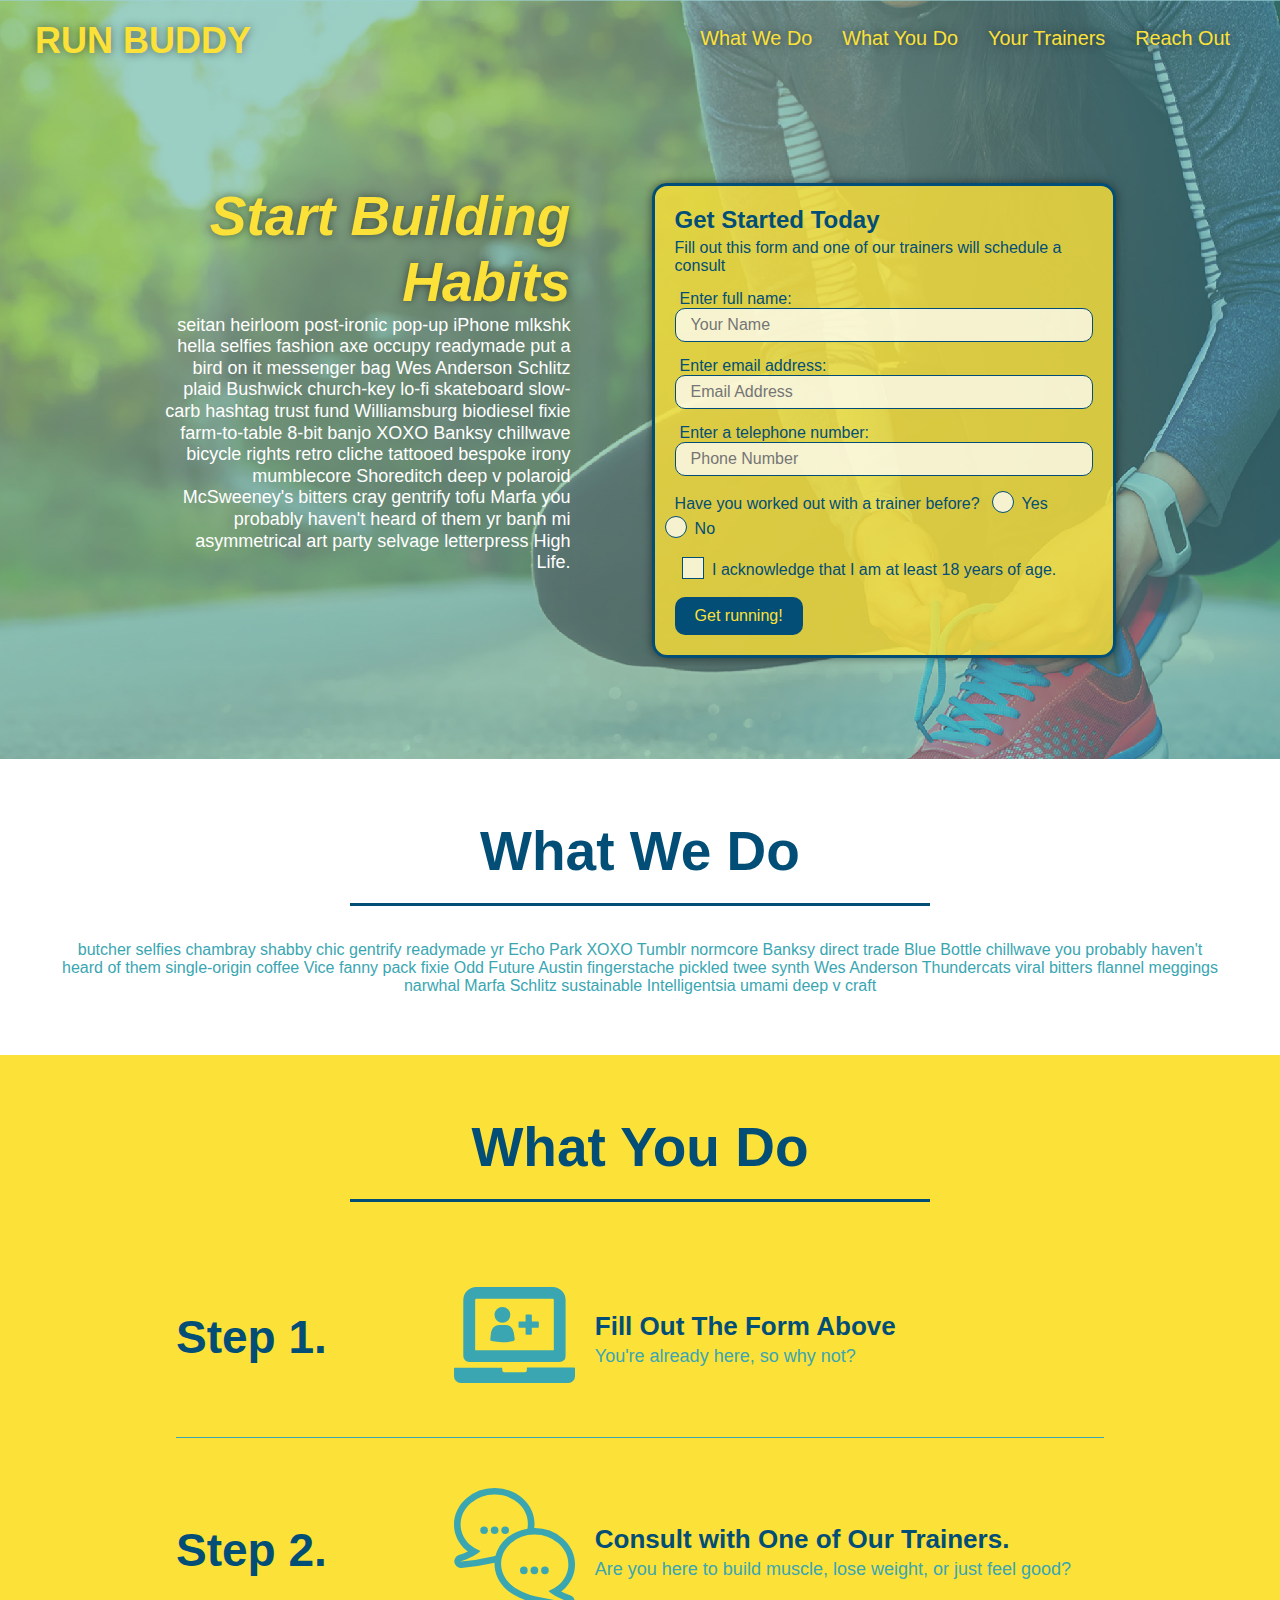
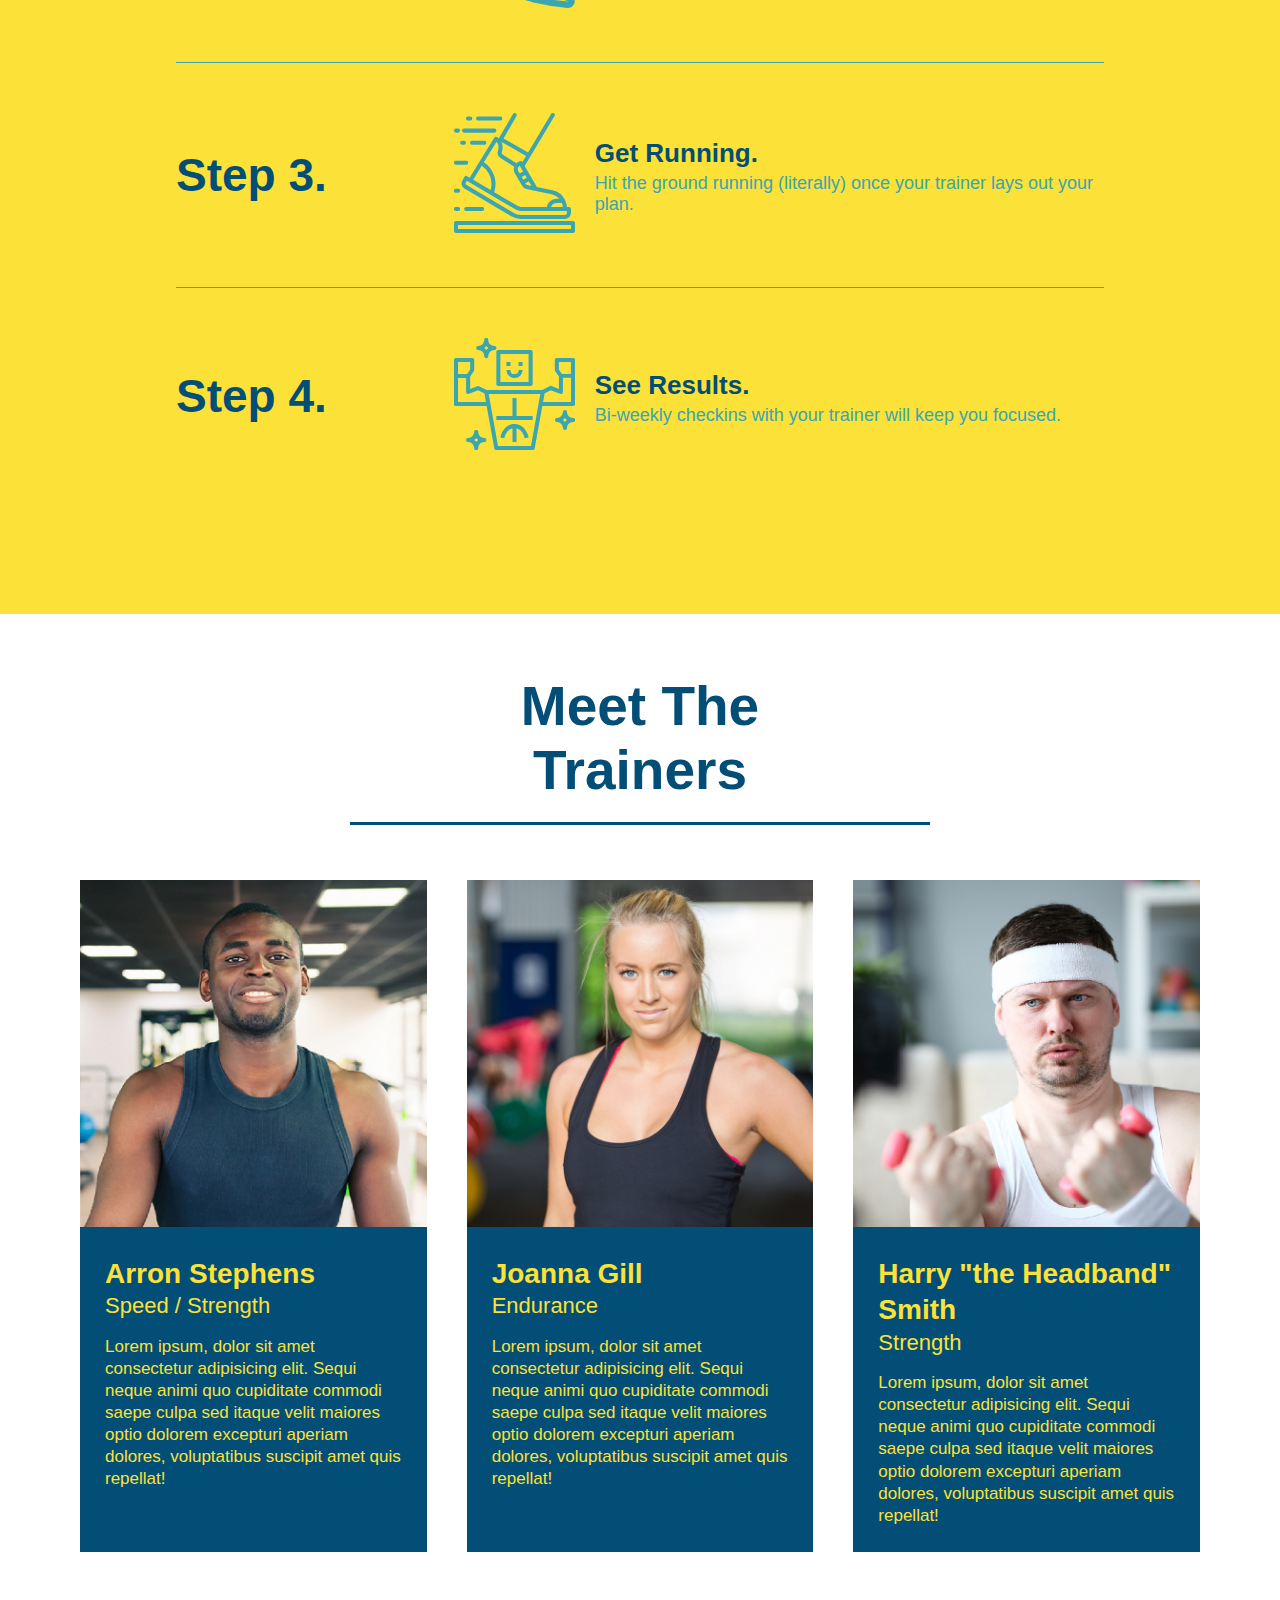
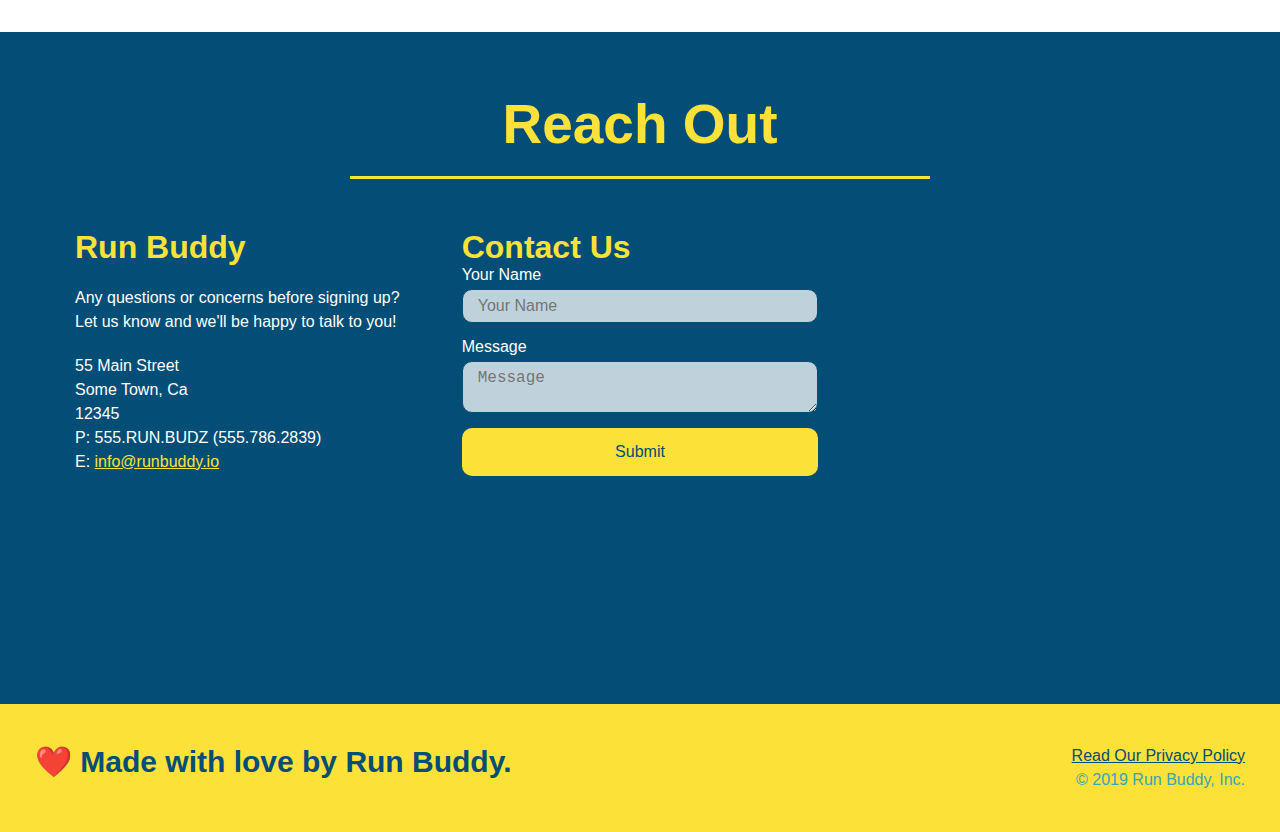
<file: index.html>
<!DOCTYPE html>
<html lang="en">

	<head>
	  <meta charset="UTF-8" />
	  <meta name="viewport" content="width=device-width, initial-scale=1.0" />
	  <link rel="stylesheet" href="./assets/css/style.css" />
	  <title>Run Buddy</title>
	</head>

	<body>
	  <!-- navigation -->
	  <header>
		<h1>
			<a href="/">RUN BUDDY</a>
		</h1>
		<nav>
			<ul>
			  <li>
				<a href="#what-we-do">What We Do</a>
			  </li>
			  <li>
				<a href="#what-you-do">What You Do</a>
			  </li>
			  <li>
				<a href="#your-trainers">Your Trainers</a>
			  </li>
			  <li>
				<a href="#reach-out">Reach Out</a>
			  </li>
			</ul>
		</nav>
	  </header>

	  <!-- hero/jumbotron -->
		<section class="hero">
			<div class="hero-cta">
				<h2>Start Building Habits</h2>
				<p>
					seitan heirloom post-ironic pop-up iPhone mlkshk hella selfies fashion axe occupy readymade put a bird on it messenger bag Wes Anderson Schlitz plaid Bushwick church-key lo-fi skateboard slow-carb hashtag trust fund Williamsburg biodiesel fixie farm-to-table 8-bit banjo XOXO Banksy chillwave bicycle rights retro cliche tattooed bespoke irony mumblecore Shoreditch deep v polaroid McSweeney's bitters cray gentrify tofu Marfa you probably haven't heard of them yr banh mi asymmetrical art party selvage letterpress High Life.
				</p>
			</div>
			<div class="hero-form">
				<h3>Get Started Today</h3>
				<p>Fill out this form and one of our trainers will schedule a consult</p>
				<form>
					<label for="name">Enter full name:</label>
					<input type="text" placeholder="Your Name" name="name" id="name" class="form-input"/>
					<label for="email">Enter email address:</label>
					<input type="email" placeholder="Email Address" name="email" id="email" class="form-input"/>
					<label for="phone">Enter a telephone number:</label>
					<input type="tel" placeholder="Phone Number" name="phone" id="phone" class="form-input"/>
					<p>
						Have you worked out with a trainer before?
						<span class="radio-wrapper">
							<input type="radio" name="trainer-confirm" id="trainer-yes" />
							<label for="trainer-yes">Yes</label>
						</span>
						<span class="radio-wrapper">
							<input type="radio" name="trainer-confirm" id="trainer-no" />
							<label for="trainer-no">No</label>
						</span>
						</p>
					<p>
						<span class="checkbox-wrapper">
							<input type="checkbox" name="age-confirm" id="checkbox" />
							<label for="checkbox">I acknowledge that I am at least 18 years of age.</label>
						</span>
					</p>
					<button type="submit">
						Get running!
					</button>
				</form>		
			</div>
		</section>
		
	<!-- "what we do" section -->
	<section id="what-we-do" class="intro">
	  <div class="flex-row">
		<h2 class="section-title primary-border">What We Do</h2>
	  </div>
	  <div class="flex-row">
		<p>
			butcher selfies chambray shabby chic gentrify readymade yr Echo Park XOXO Tumblr normcore Banksy direct trade Blue Bottle chillwave you probably haven't heard of them single-origin coffee Vice fanny pack fixie Odd Future Austin fingerstache pickled twee synth Wes Anderson Thundercats viral bitters flannel meggings narwhal Marfa Schlitz sustainable Intelligentsia umami deep v craft
		</p>
	  </div>
	</section>

	<!-- "what you do" section -->
	<section id="what-you-do" class="steps">
	  <div class="flex-row">
		<h2 class="section-title secondary-border">What You Do</h2>
	  </div>

	<div class="step">
	  <h3>Step 1.</h3>
	  <div class="step-info">
		<div class="step-img">
		  <img src="./assets/images/step-1.svg" alt="" />
		</div>
		<div class="step-text">
		  <h4>Fill Out The Form Above</h4>
		  <p>You're already here, so why not?</p>
		</div>
	  </div>
	</div>

	<div class="step">
	  <h3>Step 2.</h3>
	  <div class="step-info">
		<div class="step-img">
		  <img src="./assets/images/step-2.svg" alt="" />
		</div>
		<div class="step-text">
		  <h4>Consult with One of Our Trainers.</h4>
		  <p>Are you here to build muscle, lose weight, or just feel good?</p>
		</div>
	  </div>
	</div>

	<div class="step">
	  <h3>Step 3.</h3>
	  <div class="step-info">
		<div class="step-img">
		  <img src="./assets/images/step-3.svg" alt="" />
		</div>
		<div class="step-text">
		  <h4>Get Running.</h4>
		  <p>Hit the ground running (literally) once your trainer lays out your plan.</p>
		</div>
	  </div>
	</div>

	<div class="step">
	  <h3>Step 4.</h3>
	  <div class="step-info">
		<div class="step-img">
		  <img src="./assets/images/step-4.svg" alt="" />
		</div>
		<div class="step-text">
		  <h4>See Results.</h4>
		  <p>Bi-weekly checkins with your trainer will keep you focused.</p>
		</div>
	  </div>
	</div>
	</section>

	  <!-- "meet the trainers" section -->
	  <section id="your-trainers">
		<div class="flex-row">
			<h2 class="section-title primary-border">Meet The Trainers</h2>
		</div>
		<div class="trainers">
			<article class="trainer">
			  <img src="./assets/images/trainer-1.jpg" alt="Arron Stephens in his workout clothes, ready to pump iron" />
			  <div class="trainer-bio">
				<h3 class="trainer-name">Arron Stephens</h3>
				<h4 class="trainer-role">Speed / Strength</h4>
				<p>
				  Lorem ipsum, dolor sit amet consectetur adipisicing elit. Sequi neque animi quo cupiditate commodi saepe culpa sed
				  itaque velit maiores optio dolorem excepturi aperiam dolores, voluptatibus suscipit amet quis repellat!
				</p>
			  </div>
			</article>
			
			<!-- second trainer bio -->
			<article class="trainer">
			  <img src="./assets/images/trainer-2.jpg" alt="Joanna Gill cooling off after a workout" />
			  <div class="trainer-bio">
				<h3 class="trainer-name">Joanna Gill</h3>
				<h4 class="trainer-role">Endurance</h4>
				<p>
				  Lorem ipsum, dolor sit amet consectetur adipisicing elit. Sequi neque animi quo cupiditate commodi saepe culpa sed
				  itaque velit maiores optio dolorem excepturi aperiam dolores, voluptatibus suscipit amet quis repellat!
				</p>
			  </div>
			</article>

			<!-- third trainer bio -->
			<article class="trainer">
			  <img src="./assets/images/trainer-3.jpg" alt="Harry Smith wearing a headband and lifting comically small pink weights" />
			  <div class="trainer-bio">
				<h3 class="trainer-name">Harry "the Headband" Smith</h3>
				<h4 class="trainer-role">Strength</h4>
				<p>
				  Lorem ipsum, dolor sit amet consectetur adipisicing elit. Sequi neque animi quo cupiditate commodi saepe culpa sed
				  itaque velit maiores optio dolorem excepturi aperiam dolores, voluptatibus suscipit amet quis repellat!
				</p>
			  </div>
			</article>
		</div>
	  </section>

	  <!-- "reach out" section -->
	  <section id="reach-out" class="contact">
		<div class="flex-row">
			<h2 class="section-title secondary-border">Reach Out</h2>
		</div>
		<div class="contact-info">
			<div>
			  <h3>Run Buddy</h3>
			  <p>
				Any questions or concerns before signing up?
				<br />
				Let us know and we'll be happy to talk to you!
			  </p>
			  <address>
				55 Main Street <br/>
				Some Town, Ca <br/>
				12345<br />
				P: 555.RUN.BUDZ (555.786.2839)<br/>
				E: <a href="mailto:info@runbuddy.io">info@runbuddy.io</a>
			  </address>
			</div>
			<div class="contact-form">
			  <h3>Contact Us</h3>
			  <form>
				 <label for="contact-name">Your Name</label>
				 <input type="text" id="contact-name" placeholder="Your Name" />

				 <label for="contact-message">Message</label>
				 <textarea id="contact-message" placeholder="Message"></textarea>

				 <button type="submit">Submit</button>
				</form>
			</div>
			<iframe 
				src="https://www.google.com/maps/embed?pb=!1m18!1m12!1m3!1d100702.96126481685!2d-120.50267833972578!3d37.931188772449!2m3!1f0!2f0!3f0!3m2!1i1024!2i768!4f13.1!3m3!1m2!1s0x8090c46e315aaf1b%3A0xb32d2fcd2023b726!2sMain%20St%2C%20Jamestown%2C%20CA%2095327!5e0!3m2!1sen!2sus!4v1639359069785!5m2!1sen!2sus" 
				width="400" 
				height="400" 
				style="border:0;" 
				allowfullscreen="" 
				loading="lazy">
			</iframe>
		</div>
	  </section>

	  <!-- footer -->
	  <footer>
		<h2>❤️ Made with love by Run Buddy.</h2>
		<div>
			<a href="./privacy-policy.html">Read Our Privacy Policy</a><br />
			&copy; 2019 Run Buddy, Inc.
		</div>
	  </footer>
	</body>

</html>
</file>
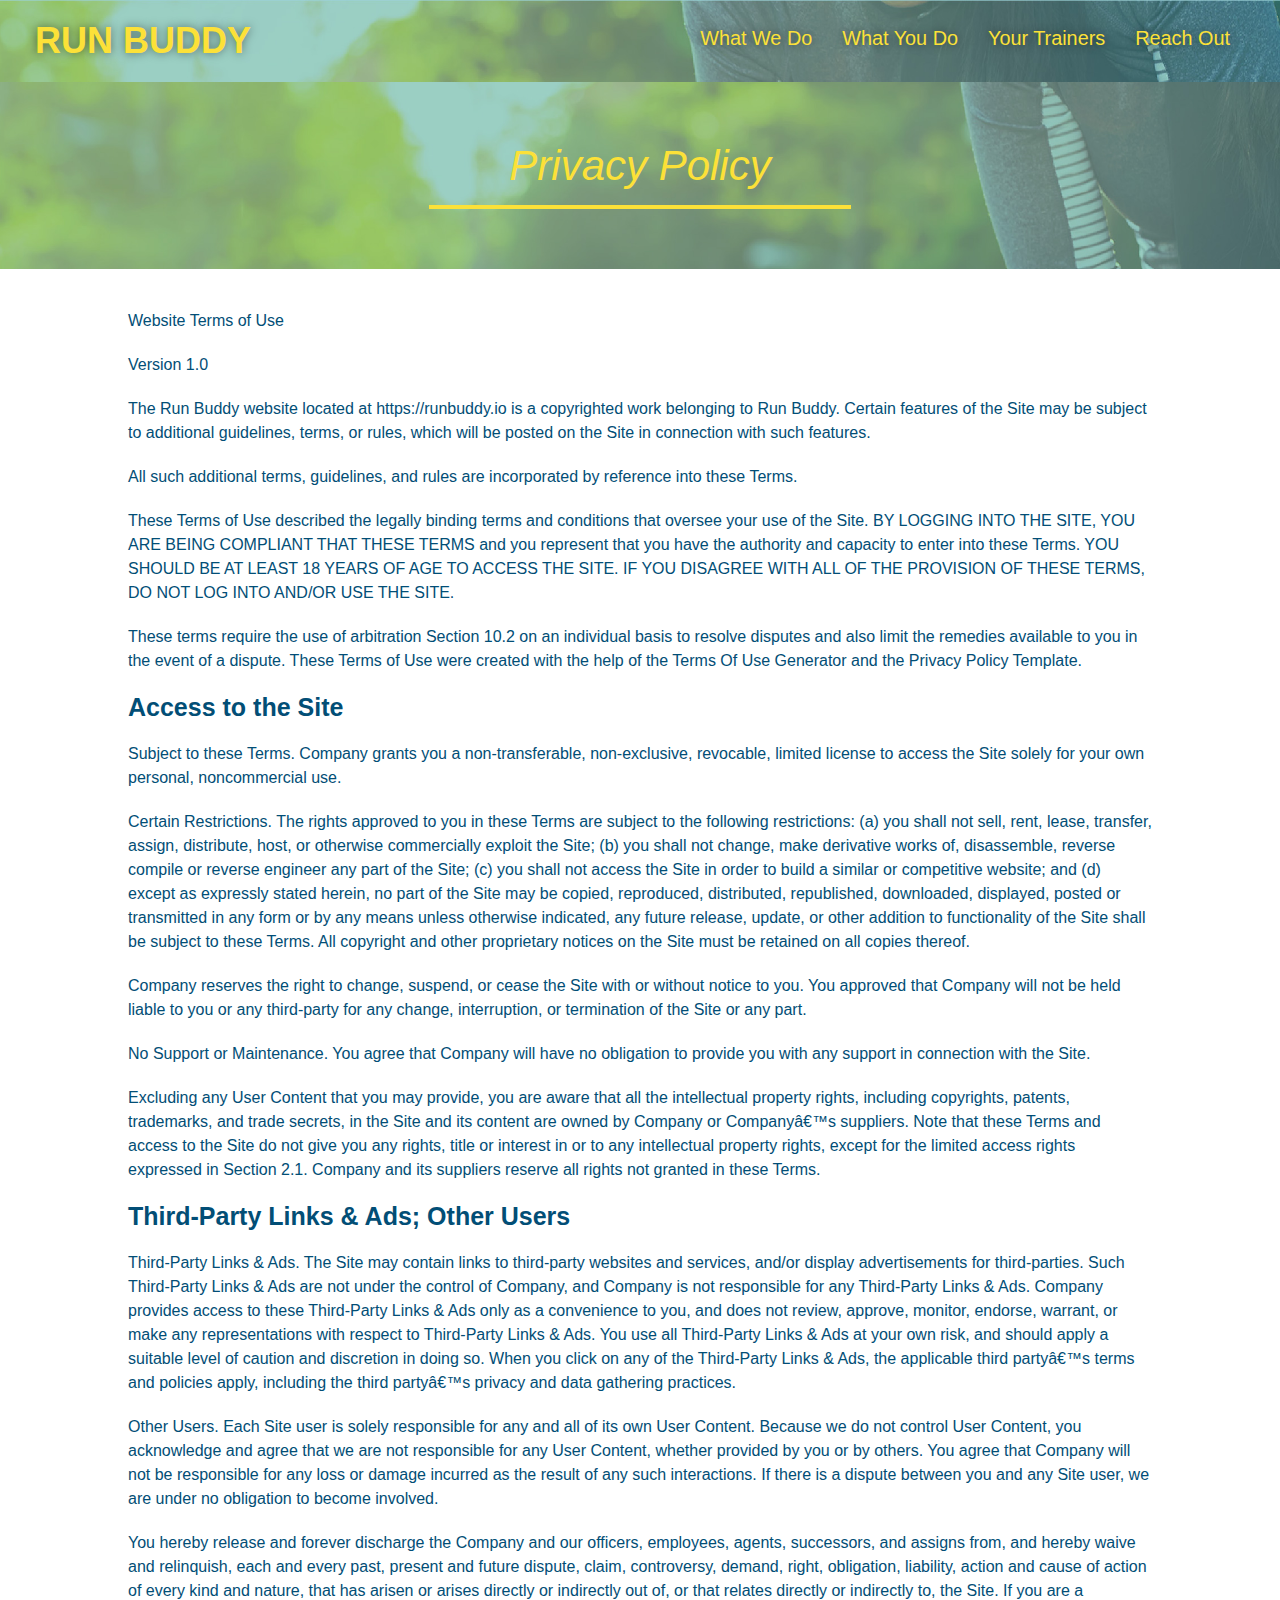
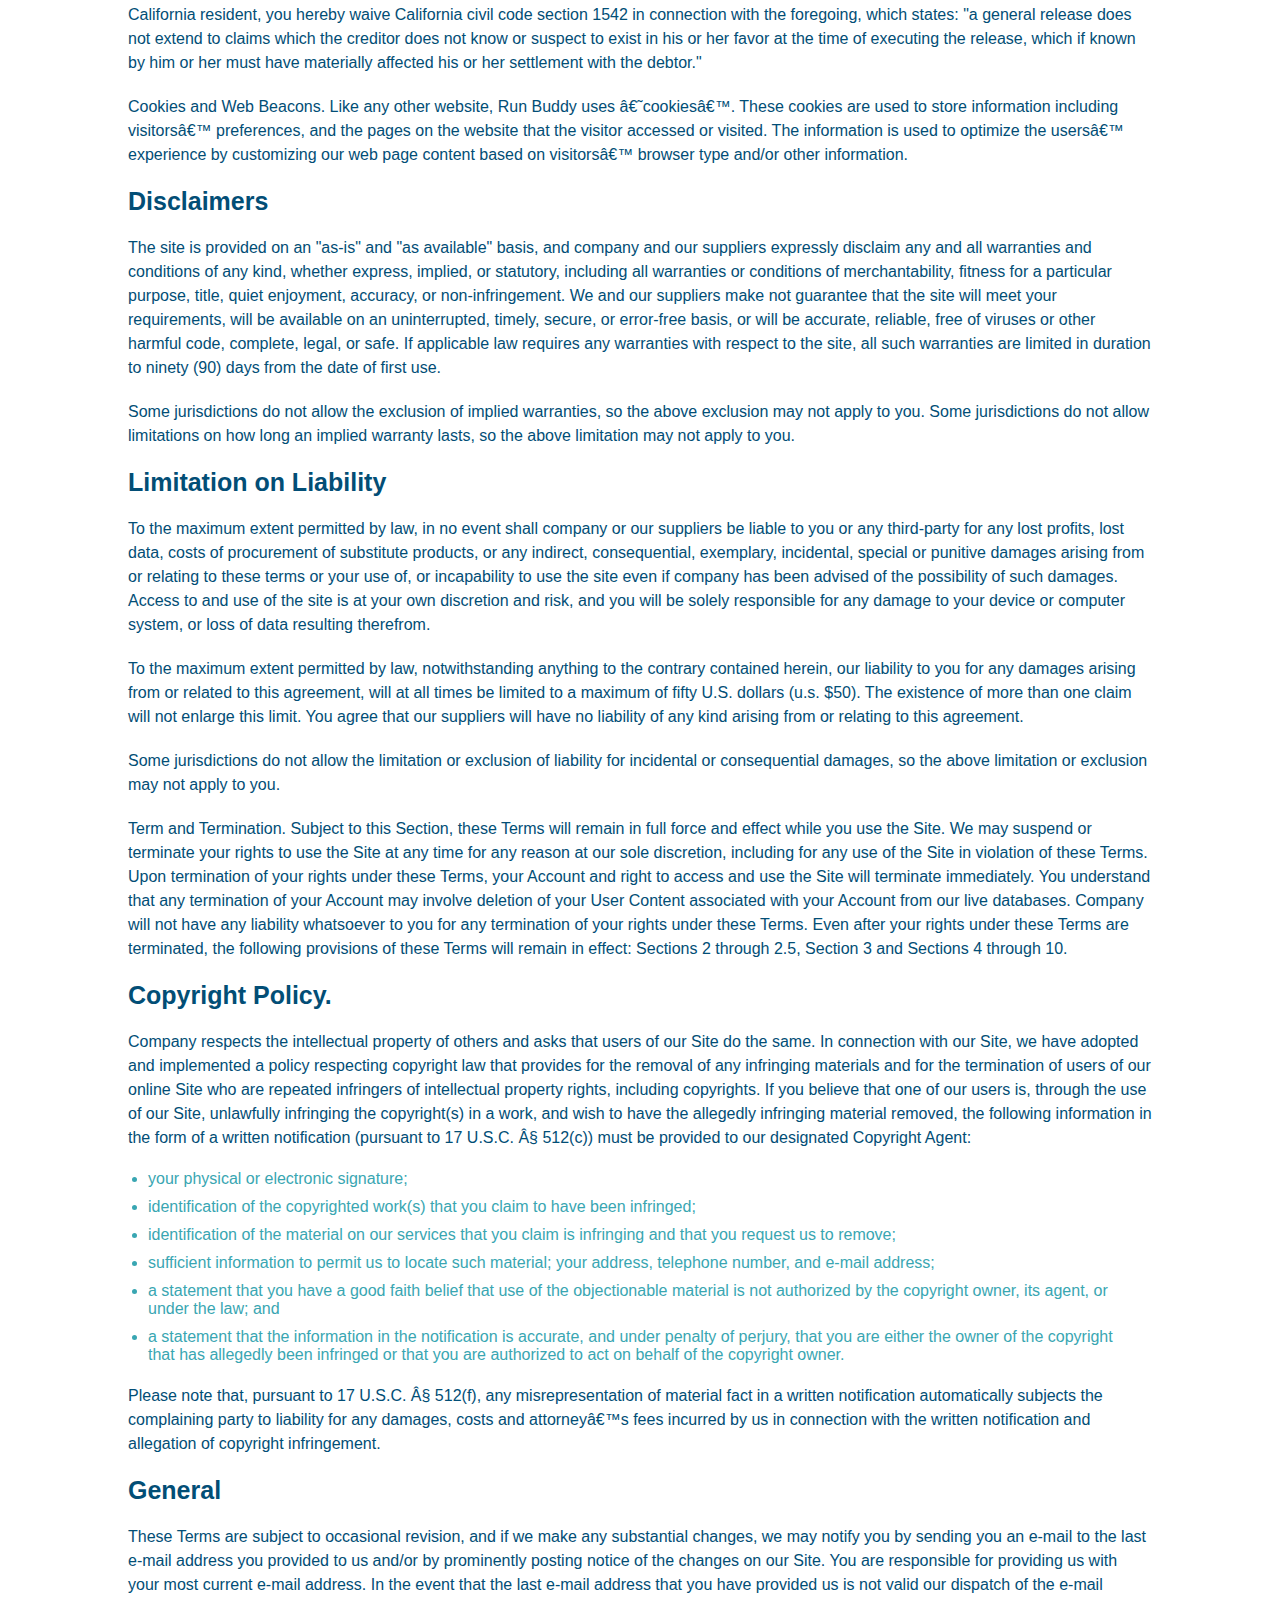
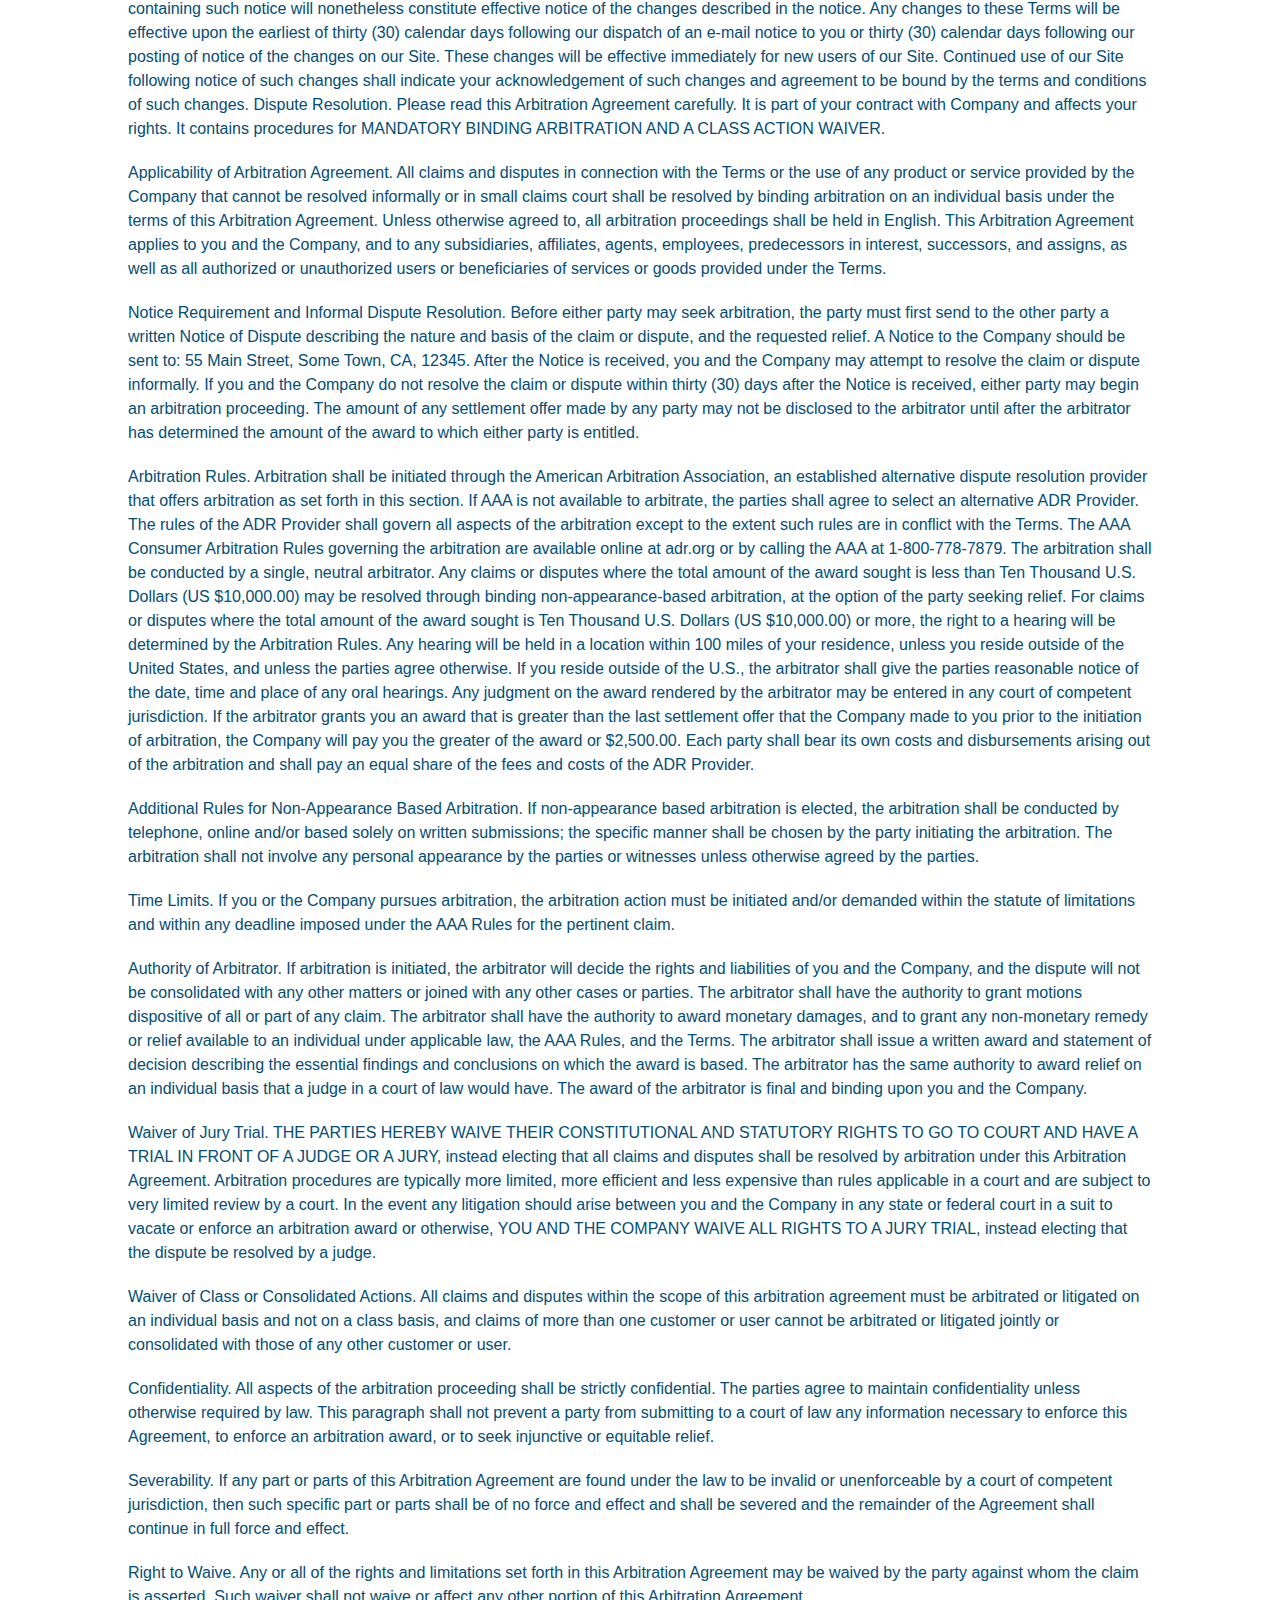
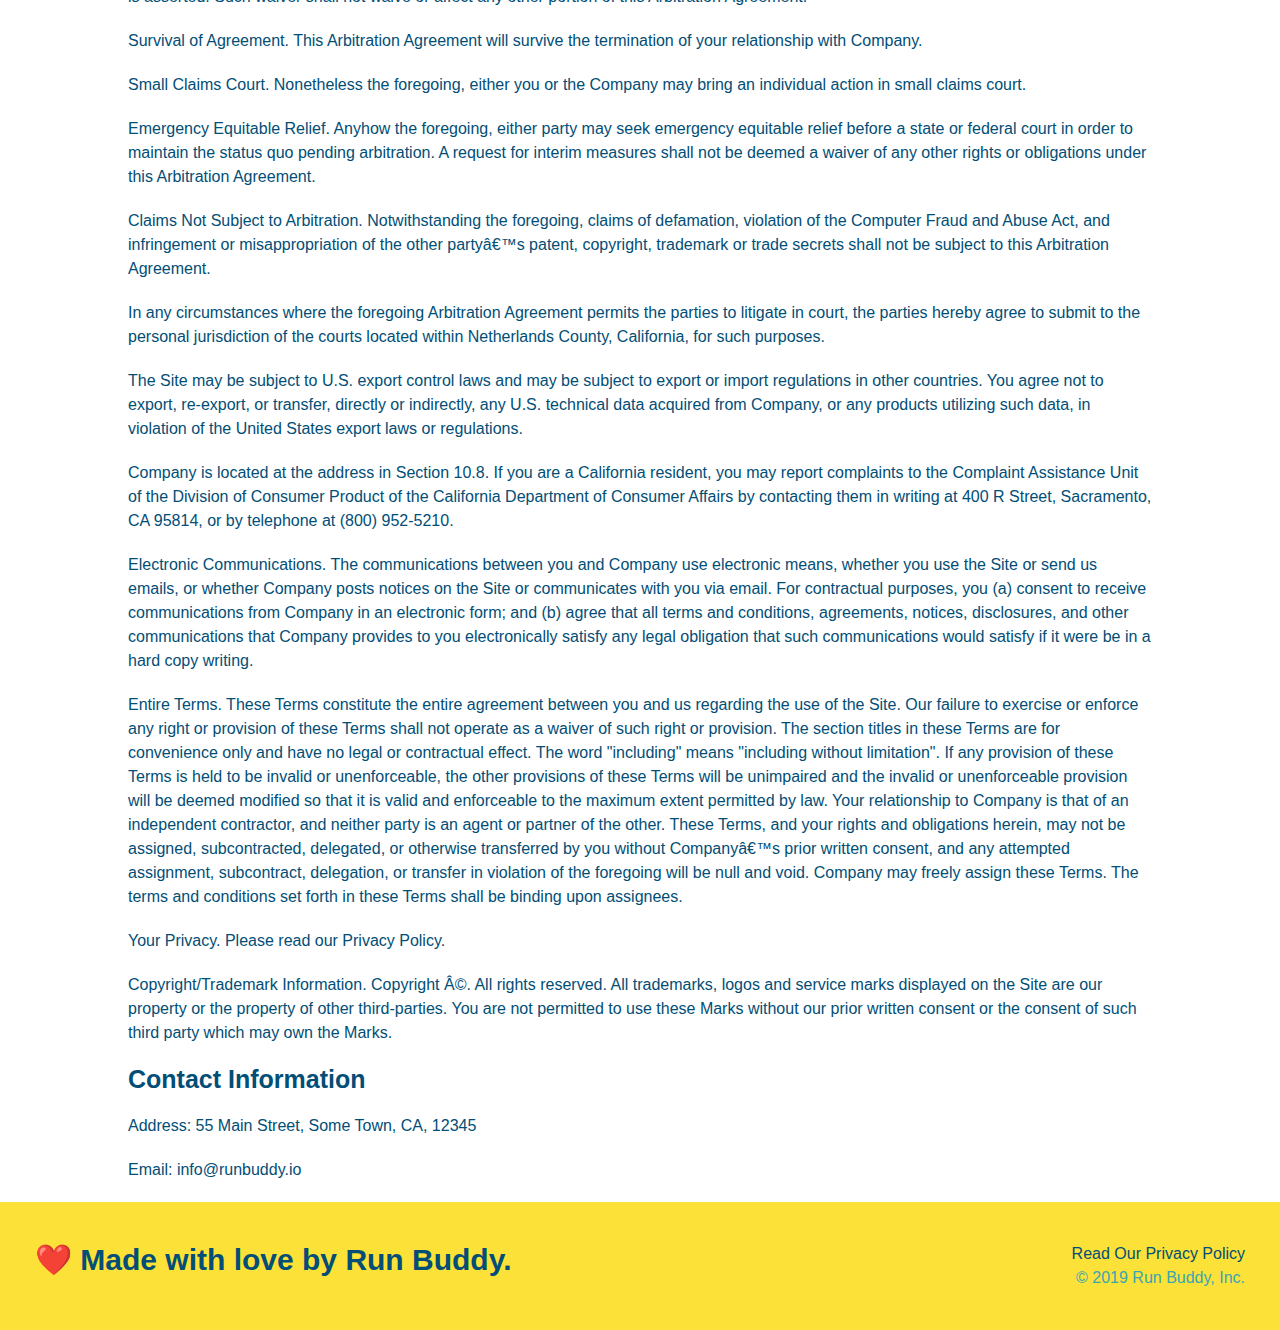
<file: privacy-policy.html>
<!DOCTYPE html>
<html lang="en">

  <head>
    <meta charset="UTF-8" />
	<meta name="viewport" content="width=device-width, initial-scale=1.0" />
	<link rel="stylesheet" href="./assets/css/style.css" />
	<link rel="stylesheet" href="./assets/css/secondary-styles.css" />
    <title>Privacy Policy - Run Buddy</title>
  </head>

  <body>
	  <!-- navigation -->
	  <header>
		<h1>
			<a href="/">RUN BUDDY</a>
		</h1>
		<nav>
			<ul>
			  <li>
				<a href="./index.html#what-we-do">What We Do</a>
			  </li>
			  <li>
				<a href="./index.html#what-you-do">What You Do</a>
			  </li>
			  <li>
				<a href="./index.html#your-trainers">Your Trainers</a>
			  </li>
			  <li>
				<a href="./index.html#reach-out">Reach Out</a>
			  </li>
			</ul>
		</nav>
	  </header>

	  <section class="hero">
		  <h2 class="page-title">
			Privacy Policy
		  </h2>
	  </section>
	  
	  <article class="secondary-content">
		  <p>
			Website Terms of Use
		  </p>

		  <p>
			Version 1.0
		  </p>

		  <p>
			The Run Buddy website located at https://runbuddy.io is a copyrighted work belonging to Run Buddy. Certain
			features of the Site may be subject to additional guidelines, terms, or rules, which will be posted on the Site
			in connection with such features.
		  </p>

		  <p>
			All such additional terms, guidelines, and rules are incorporated by reference into these Terms.
		  </p>

		  <p>
			These Terms of Use described the legally binding terms and conditions that oversee your use of the Site. BY
			LOGGING INTO THE SITE, YOU ARE BEING COMPLIANT THAT THESE TERMS and you represent that you have the authority
			and capacity to enter into these Terms. YOU SHOULD BE AT LEAST 18 YEARS OF AGE TO ACCESS THE SITE. IF YOU
			DISAGREE WITH ALL OF THE PROVISION OF THESE TERMS, DO NOT LOG INTO AND/OR USE THE SITE.
		  </p>

		  <p>
			These terms require the use of arbitration Section 10.2 on an individual basis to resolve disputes and also
			limit the remedies available to you in the event of a dispute. These Terms of Use were created with the help of
			the Terms Of Use Generator and the Privacy Policy Template.
		  </p>

		  <h3>
			Access to the Site
		  </h3>

		  <p>
			Subject to these Terms. Company grants you a non-transferable, non-exclusive, revocable, limited license to
			access the Site solely for your own personal, noncommercial use.
		  </p>

		  <p>
			Certain Restrictions. The rights approved to you in these Terms are subject to the following restrictions: (a)
			you shall not sell, rent, lease, transfer, assign, distribute, host, or otherwise commercially exploit the Site;
			(b) you shall not change, make derivative works of, disassemble, reverse compile or reverse engineer any part of
			the Site; (c) you shall not access the Site in order to build a similar or competitive website; and (d) except
			as expressly stated herein, no part of the Site may be copied, reproduced, distributed, republished, downloaded,
			displayed, posted or transmitted in any form or by any means unless otherwise indicated, any future release,
			update, or other addition to functionality of the Site shall be subject to these Terms. All copyright and other
			proprietary notices on the Site must be retained on all copies thereof.
		  </p>

		  <p>
			Company reserves the right to change, suspend, or cease the Site with or without notice to you. You approved
			that Company will not be held liable to you or any third-party for any change, interruption, or termination of
			the Site or any part.
		  </p>

		  <p>
			No Support or Maintenance. You agree that Company will have no obligation to provide you with any support in
			connection with the Site.
		  </p>

		  <p>
			Excluding any User Content that you may provide, you are aware that all the intellectual property rights,
			including copyrights, patents, trademarks, and trade secrets, in the Site and its content are owned by Company
			or Companyâ€™s suppliers. Note that these Terms and access to the Site do not give you any rights, title or
			interest in or to any intellectual property rights, except for the limited access rights expressed in Section
			2.1. Company and its suppliers reserve all rights not granted in these Terms.
		  </p>

		  <h3>
			Third-Party Links & Ads; Other Users
		  </h3>

		  <p>
			Third-Party Links & Ads. The Site may contain links to third-party websites and services, and/or display
			advertisements for third-parties. Such Third-Party Links & Ads are not under the control of Company, and Company
			is not responsible for any Third-Party Links & Ads. Company provides access to these Third-Party Links & Ads
			only as a convenience to you, and does not review, approve, monitor, endorse, warrant, or make any
			representations with respect to Third-Party Links & Ads. You use all Third-Party Links & Ads at your own risk,
			and should apply a suitable level of caution and discretion in doing so. When you click on any of the
			Third-Party Links & Ads, the applicable third partyâ€™s terms and policies apply, including the third partyâ€™s
			privacy and data gathering practices.
		  </p>

		  <p>
			Other Users. Each Site user is solely responsible for any and all of its own User Content. Because we do not
			control User Content, you acknowledge and agree that we are not responsible for any User Content, whether
			provided by you or by others. You agree that Company will not be responsible for any loss or damage incurred as
			the result of any such interactions. If there is a dispute between you and any Site user, we are under no
			obligation to become involved.
		  </p>

		  <p>
			You hereby release and forever discharge the Company and our officers, employees, agents, successors, and
			assigns from, and hereby waive and relinquish, each and every past, present and future dispute, claim,
			controversy, demand, right, obligation, liability, action and cause of action of every kind and nature, that has
			arisen or arises directly or indirectly out of, or that relates directly or indirectly to, the Site. If you are
			a California resident, you hereby waive California civil code section 1542 in connection with the foregoing,
			which states: "a general release does not extend to claims which the creditor does not know or suspect to exist
			in his or her favor at the time of executing the release, which if known by him or her must have materially
			affected his or her settlement with the debtor."
		  </p>

		  <p>
			Cookies and Web Beacons. Like any other website, Run Buddy uses â€˜cookiesâ€™. These cookies are used to store
			information including visitorsâ€™ preferences, and the pages on the website that the visitor accessed or visited.
			The information is used to optimize the usersâ€™ experience by customizing our web page content based on visitorsâ€™
			browser type and/or other information.
		  </p>

		  <h3>
			Disclaimers
		  </h3>

		  <p>
			The site is provided on an "as-is" and "as available" basis, and company and our suppliers expressly disclaim
			any and all warranties and conditions of any kind, whether express, implied, or statutory, including all
			warranties or conditions of merchantability, fitness for a particular purpose, title, quiet enjoyment, accuracy,
			or non-infringement. We and our suppliers make not guarantee that the site will meet your requirements, will be
			available on an uninterrupted, timely, secure, or error-free basis, or will be accurate, reliable, free of
			viruses or other harmful code, complete, legal, or safe. If applicable law requires any warranties with respect
			to the site, all such warranties are limited in duration to ninety (90) days from the date of first use.
		  </p>

		  <p>
			Some jurisdictions do not allow the exclusion of implied warranties, so the above exclusion may not apply to
			you. Some jurisdictions do not allow limitations on how long an implied warranty lasts, so the above limitation
			may not apply to you.
		  </p>

		  <h3>
			Limitation on Liability
		  </h3>

		  <p>
			To the maximum extent permitted by law, in no event shall company or our suppliers be liable to you or any
			third-party for any lost profits, lost data, costs of procurement of substitute products, or any indirect,
			consequential, exemplary, incidental, special or punitive damages arising from or relating to these terms or
			your use of, or incapability to use the site even if company has been advised of the possibility of such
			damages. Access to and use of the site is at your own discretion and risk, and you will be solely responsible
			for any damage to your device or computer system, or loss of data resulting therefrom.
		  </p>

		  <p>
			To the maximum extent permitted by law, notwithstanding anything to the contrary contained herein, our liability
			to you for any damages arising from or related to this agreement, will at all times be limited to a maximum of
			fifty U.S. dollars (u.s. $50). The existence of more than one claim will not enlarge this limit. You agree that
			our suppliers will have no liability of any kind arising from or relating to this agreement.
		  </p>

		  <p>
			Some jurisdictions do not allow the limitation or exclusion of liability for incidental or consequential
			damages, so the above limitation or exclusion may not apply to you.
		  </p>

		  <p>
			Term and Termination. Subject to this Section, these Terms will remain in full force and effect while you use
			the Site. We may suspend or terminate your rights to use the Site at any time for any reason at our sole
			discretion, including for any use of the Site in violation of these Terms. Upon termination of your rights under
			these Terms, your Account and right to access and use the Site will terminate immediately. You understand that
			any termination of your Account may involve deletion of your User Content associated with your Account from our
			live databases. Company will not have any liability whatsoever to you for any termination of your rights under
			these Terms. Even after your rights under these Terms are terminated, the following provisions of these Terms
			will remain in effect: Sections 2 through 2.5, Section 3 and Sections 4 through 10.
		  </p>

		  <h3>
			Copyright Policy.
		  </h3>

		  <p>
			Company respects the intellectual property of others and asks that users of our Site do the same. In connection
			with our Site, we have adopted and implemented a policy respecting copyright law that provides for the removal
			of any infringing materials and for the termination of users of our online Site who are repeated infringers of
			intellectual property rights, including copyrights. If you believe that one of our users is, through the use of
			our Site, unlawfully infringing the copyright(s) in a work, and wish to have the allegedly infringing material
			removed, the following information in the form of a written notification (pursuant to 17 U.S.C. Â§ 512(c)) must
			be provided to our designated Copyright Agent:
		  </p>

		  <ul>
			<li>
			  your physical or electronic signature;
			</li>
			<li>
			  identification of the copyrighted work(s) that you claim to have been infringed;
			</li>
			<li>
			  identification of the material on our services that you claim is infringing and that you request us to remove;
			</li>
			<li>
			  sufficient information to permit us to locate such material; your address, telephone number, and e-mail
			  address;
			</li>
			<li>
			  a statement that you have a good faith belief that use of the objectionable material is not authorized by the
			  copyright owner, its agent, or under the law; and
			</li>
			<li>
			  a statement that the information in the notification is accurate, and under penalty of perjury, that you are
			  either the owner of the copyright that has allegedly been infringed or that you are authorized to act on
			  behalf of the copyright owner.
			</li>
		  </ul>

		  <p>
			Please note that, pursuant to 17 U.S.C. Â§ 512(f), any misrepresentation of material fact in a written
			notification automatically subjects the complaining party to liability for any damages, costs and attorneyâ€™s
			fees incurred by us in connection with the written notification and allegation of copyright infringement.
		  </p>

		  <h3>
			General
		  </h3>

		  <p>
			These Terms are subject to occasional revision, and if we make any substantial changes, we may notify you by
			sending you an e-mail to the last e-mail address you provided to us and/or by prominently posting notice of the
			changes on our Site. You are responsible for providing us with your most current e-mail address. In the event
			that the last e-mail address that you have provided us is not valid our dispatch of the e-mail containing such
			notice will nonetheless constitute effective notice of the changes described in the notice. Any changes to these
			Terms will be effective upon the earliest of thirty (30) calendar days following our dispatch of an e-mail
			notice to you or thirty (30) calendar days following our posting of notice of the changes on our Site. These
			changes will be effective immediately for new users of our Site. Continued use of our Site following notice of
			such changes shall indicate your acknowledgement of such changes and agreement to be bound by the terms and
			conditions of such changes. Dispute Resolution. Please read this Arbitration Agreement carefully. It is part of
			your contract with Company and affects your rights. It contains procedures for MANDATORY BINDING ARBITRATION AND
			A CLASS ACTION WAIVER.
		  </p>

		  <p>
			Applicability of Arbitration Agreement. All claims and disputes in connection with the Terms or the use of any
			product or service provided by the Company that cannot be resolved informally or in small claims court shall be
			resolved by binding arbitration on an individual basis under the terms of this Arbitration Agreement. Unless
			otherwise agreed to, all arbitration proceedings shall be held in English. This Arbitration Agreement applies to
			you and the Company, and to any subsidiaries, affiliates, agents, employees, predecessors in interest,
			successors, and assigns, as well as all authorized or unauthorized users or beneficiaries of services or goods
			provided under the Terms.
		  </p>

		  <p>
			Notice Requirement and Informal Dispute Resolution. Before either party may seek arbitration, the party must
			first send to the other party a written Notice of Dispute describing the nature and basis of the claim or
			dispute, and the requested relief. A Notice to the Company should be sent to: 55 Main Street, Some Town, CA,
			12345. After the Notice is received, you and the Company may attempt to resolve the claim or dispute informally.
			If you and the Company do not resolve the claim or dispute within thirty (30) days after the Notice is received,
			either party may begin an arbitration proceeding. The amount of any settlement offer made by any party may not
			be disclosed to the arbitrator until after the arbitrator has determined the amount of the award to which either
			party is entitled.
		  </p>

		  <p>
			Arbitration Rules. Arbitration shall be initiated through the American Arbitration Association, an established
			alternative dispute resolution provider that offers arbitration as set forth in this section. If AAA is not
			available to arbitrate, the parties shall agree to select an alternative ADR Provider. The rules of the ADR
			Provider shall govern all aspects of the arbitration except to the extent such rules are in conflict with the
			Terms. The AAA Consumer Arbitration Rules governing the arbitration are available online at adr.org or by
			calling the AAA at 1-800-778-7879. The arbitration shall be conducted by a single, neutral arbitrator. Any
			claims or disputes where the total amount of the award sought is less than Ten Thousand U.S. Dollars (US
			$10,000.00) may be resolved through binding non-appearance-based arbitration, at the option of the party seeking
			relief. For claims or disputes where the total amount of the award sought is Ten Thousand U.S. Dollars (US
			$10,000.00) or more, the right to a hearing will be determined by the Arbitration Rules. Any hearing will be
			held in a location within 100 miles of your residence, unless you reside outside of the United States, and
			unless the parties agree otherwise. If you reside outside of the U.S., the arbitrator shall give the parties
			reasonable notice of the date, time and place of any oral hearings. Any judgment on the award rendered by the
			arbitrator may be entered in any court of competent jurisdiction. If the arbitrator grants you an award that is
			greater than the last settlement offer that the Company made to you prior to the initiation of arbitration, the
			Company will pay you the greater of the award or $2,500.00. Each party shall bear its own costs and
			disbursements arising out of the arbitration and shall pay an equal share of the fees and costs of the ADR
			Provider.
		  </p>

		  <p>
			Additional Rules for Non-Appearance Based Arbitration. If non-appearance based arbitration is elected, the
			arbitration shall be conducted by telephone, online and/or based solely on written submissions; the specific
			manner shall be chosen by the party initiating the arbitration. The arbitration shall not involve any personal
			appearance by the parties or witnesses unless otherwise agreed by the parties.
		  </p>

		  <p>
			Time Limits. If you or the Company pursues arbitration, the arbitration action must be initiated and/or demanded
			within the statute of limitations and within any deadline imposed under the AAA Rules for the pertinent claim.
		  </p>

		  <p>
			Authority of Arbitrator. If arbitration is initiated, the arbitrator will decide the rights and liabilities of
			you and the Company, and the dispute will not be consolidated with any other matters or joined with any other
			cases or parties. The arbitrator shall have the authority to grant motions dispositive of all or part of any
			claim. The arbitrator shall have the authority to award monetary damages, and to grant any non-monetary remedy
			or relief available to an individual under applicable law, the AAA Rules, and the Terms. The arbitrator shall
			issue a written award and statement of decision describing the essential findings and conclusions on which the
			award is based. The arbitrator has the same authority to award relief on an individual basis that a judge in a
			court of law would have. The award of the arbitrator is final and binding upon you and the Company.
		  </p>

		  <p>
			Waiver of Jury Trial. THE PARTIES HEREBY WAIVE THEIR CONSTITUTIONAL AND STATUTORY RIGHTS TO GO TO COURT AND HAVE
			A TRIAL IN FRONT OF A JUDGE OR A JURY, instead electing that all claims and disputes shall be resolved by
			arbitration under this Arbitration Agreement. Arbitration procedures are typically more limited, more efficient
			and less expensive than rules applicable in a court and are subject to very limited review by a court. In the
			event any litigation should arise between you and the Company in any state or federal court in a suit to vacate
			or enforce an arbitration award or otherwise, YOU AND THE COMPANY WAIVE ALL RIGHTS TO A JURY TRIAL, instead
			electing that the dispute be resolved by a judge.
		  </p>

		  <p>
			Waiver of Class or Consolidated Actions. All claims and disputes within the scope of this arbitration agreement
			must be arbitrated or litigated on an individual basis and not on a class basis, and claims of more than one
			customer or user cannot be arbitrated or litigated jointly or consolidated with those of any other customer or
			user.
		  </p>

		  <p>
			Confidentiality. All aspects of the arbitration proceeding shall be strictly confidential. The parties agree to
			maintain confidentiality unless otherwise required by law. This paragraph shall not prevent a party from
			submitting to a court of law any information necessary to enforce this Agreement, to enforce an arbitration
			award, or to seek injunctive or equitable relief.
		  </p>

		  <p>
			Severability. If any part or parts of this Arbitration Agreement are found under the law to be invalid or
			unenforceable by a court of competent jurisdiction, then such specific part or parts shall be of no force and
			effect and shall be severed and the remainder of the Agreement shall continue in full force and effect.
		  </p>

		  <p>
			Right to Waive. Any or all of the rights and limitations set forth in this Arbitration Agreement may be waived
			by the party against whom the claim is asserted. Such waiver shall not waive or affect any other portion of this
			Arbitration Agreement.
		  </p>

		  <p>
			Survival of Agreement. This Arbitration Agreement will survive the termination of your relationship with
			Company.
		  </p>

		  <p>
			Small Claims Court. Nonetheless the foregoing, either you or the Company may bring an individual action in small
			claims court.
		  </p>

		  <p>
			Emergency Equitable Relief. Anyhow the foregoing, either party may seek emergency equitable relief before a
			state or federal court in order to maintain the status quo pending arbitration. A request for interim measures
			shall not be deemed a waiver of any other rights or obligations under this Arbitration Agreement.
		  </p>

		  <p>
			Claims Not Subject to Arbitration. Notwithstanding the foregoing, claims of defamation, violation of the
			Computer Fraud and Abuse Act, and infringement or misappropriation of the other partyâ€™s patent, copyright,
			trademark or trade secrets shall not be subject to this Arbitration Agreement.
		  </p>

		  <p>
			In any circumstances where the foregoing Arbitration Agreement permits the parties to litigate in court, the
			parties hereby agree to submit to the personal jurisdiction of the courts located within Netherlands County,
			California, for such purposes.
		  </p>

		  <p>
			The Site may be subject to U.S. export control laws and may be subject to export or import regulations in other
			countries. You agree not to export, re-export, or transfer, directly or indirectly, any U.S. technical data
			acquired from Company, or any products utilizing such data, in violation of the United States export laws or
			regulations.
		  </p>

		  <p>
			Company is located at the address in Section 10.8. If you are a California resident, you may report complaints
			to the Complaint Assistance Unit of the Division of Consumer Product of the California Department of Consumer
			Affairs by contacting them in writing at 400 R Street, Sacramento, CA 95814, or by telephone at (800) 952-5210.
		  </p>

		  <p>
			Electronic Communications. The communications between you and Company use electronic means, whether you use the
			Site or send us emails, or whether Company posts notices on the Site or communicates with you via email. For
			contractual purposes, you (a) consent to receive communications from Company in an electronic form; and (b)
			agree that all terms and conditions, agreements, notices, disclosures, and other communications that Company
			provides to you electronically satisfy any legal obligation that such communications would satisfy if it were be
			in a hard copy writing.
		  </p>

		  <p>
			Entire Terms. These Terms constitute the entire agreement between you and us regarding the use of the Site. Our
			failure to exercise or enforce any right or provision of these Terms shall not operate as a waiver of such right
			or provision. The section titles in these Terms are for convenience only and have no legal or contractual
			effect. The word "including" means "including without limitation". If any provision of these Terms is held to be
			invalid or unenforceable, the other provisions of these Terms will be unimpaired and the invalid or
			unenforceable provision will be deemed modified so that it is valid and enforceable to the maximum extent
			permitted by law. Your relationship to Company is that of an independent contractor, and neither party is an
			agent or partner of the other. These Terms, and your rights and obligations herein, may not be assigned,
			subcontracted, delegated, or otherwise transferred by you without Companyâ€™s prior written consent, and any
			attempted assignment, subcontract, delegation, or transfer in violation of the foregoing will be null and void.
			Company may freely assign these Terms. The terms and conditions set forth in these Terms shall be binding upon
			assignees.
		  </p>

		  <p>
			Your Privacy. Please read our Privacy Policy.
		  </p>

		  <p>
			Copyright/Trademark Information. Copyright Â©. All rights reserved. All trademarks, logos and service marks
			displayed on the Site are our property or the property of other third-parties. You are not permitted to use
			these Marks without our prior written consent or the consent of such third party which may own the Marks.
		  </p>

		  <h3>
			Contact Information
		  </h3>

		  <p>
			Address: 55 Main Street, Some Town, CA, 12345
		  </p>

		  <p>
			Email: info@runbuddy.io
		  </p>
	  </article>

	  <!-- footer -->
	  <footer>
		<h2>❤️ Made with love by Run Buddy.</h2>
		<div>
			<a>Read Our Privacy Policy</a><br />
			&copy; 2019 Run Buddy, Inc.
		</div>
	  </footer>

  </body>

</html>
</file>
<file: assets/css/style.css>
:root {
  --primary-color: #fce138;
  --secondary-color: #024e76;
  --tertiary-color: #39a6b2;
}

* {
  margin: 0;
  padding: 0;
  box-sizing: border-box;
}

body {
  font-family: Helvetica, Arial, sans-serif;
  color: var(--tertiary-color);
}

header {
  padding: 20px 35px;
  background-color: var(--tertiary-color);
  display: flex;
  justify-content: space-between;
  flex-wrap: wrap;
  position: -webkit-sticky;
  position: sticky;
  top: 0;
  background-image: url("../images/hero-bg.jpg");
  background-size: cover;
  background-position: center;
  background-attachment: fixed;
  background-position: 80%;
  z-index: 9999;
}

header h1 {
  font-weight: bold;
  font-size: 36px;
  color: var(--primary-color);
  margin: 0;
  text-shadow: 0 0 10px rgba(0, 0, 0, 0.5);
}

header a {
	text-decoration: none;
  color: var(--primary-color);
}

header nav {
  margin: 7px 0;
}

header nav ul {
    display: flex;
    flex-wrap: wrap;
    justify-content: space-between;
    align-items: center;
    list-style: none;
  }

header nav ul li a {
  padding: 10px 15px;
  font-weight: lighter;
  font-size: 1.55vw;
  text-shadow: 0 0 10px rgba(0, 0, 0, 0.5);
}

header nav ul li a:hover {
  background: var(--primary-color);
  color: var(--secondary-color);
  border-radius: 15px;
  text-shadow: none;
}

footer {
  background: var(--primary-color);
  width: 100%;
  padding: 40px 35px;
  display: flex;
  justify-content: space-between;
  flex-wrap: wrap;
}

footer h2 {
  color: var(--secondary-color);
  font-size: 30px;
  margin: 0;
}

footer div {
  line-height: 1.5;
  text-align: right;
}

footer a {
  color: var(--secondary-color);
}

section {
  padding: 60px;
}

.hero {
  background-image: url("../images/hero-bg.jpg");
  background-size: cover;
  background-position: center;
  background-attachment: fixed;
  background-position: 80%;
  display: flex;
  justify-content: center;
  flex-wrap: wrap;
  align-items: flex-start;
}

.hero-cta {
    width: 35%;
    text-align: right;
    margin: 3.5%;
    color: #fff;
    font-size: 18px;
    line-height: 1.2;
}

.hero-cta h2 {
    font-style: italic;
    font-size: 55px;
    color: var(--primary-color);
	text-shadow: 0 0 10px rgba(0, 0, 0, 0.5);
}

.hero-form {
  background-color: var(--primary-color);
  padding: 20px;
  width: 500px;
  color: var(--secondary-color);
  border: solid 3px var(--secondary-color);
  border-radius: 15px;
  background-color: rgba(252, 225, 56, 0.8);
  padding: 20px;
  color: var(--secondary-color);
  width: 40%;
  margin: 3.5%;
  box-shadow: 0 0 10px rgba(0, 0, 0, 0.5);
}

.hero-form button:hover {
  background-color: var(--tertiary-color);  
}

.hero-form h3 {
  font-size: 24px;
  margin: 0;
}

.hero-form p {
  margin: 5px 0 15px 0;
}

.form-input {
  border: 1px solid var(--secondary-color);
  border-radius: 10px;
  display: block;
  padding: 7px 15px;
  font-size: 16px;
  color: var(--secondary-color);
  width: 100%;
  margin-bottom: 15px;
  background-color: rgba(255,255,255, 0.75);
}

.form-input:focus {
  background-color: rgba(255,255,255, 1);
  outline: none;
}

.hero-form label {
  margin: 0 5px;
}

.hero-form button {
  color: var(--primary-color);
  background-color: var(--secondary-color);
  border: none;
  border-radius: 10px;
  padding: 10px 20px;
  font-size: 16px;
}

.checkbox-wrapper input, .radio-wrapper input {
  opacity: 0;
}

.checkbox-wrapper label, .radio-wrapper label {
  position: relative;
  left: 10px;
  margin: 10px;
  line-height: 1.6;
}

.checkbox-wrapper label::before, .radio-wrapper label::before {
  content: "";
  height: 20px;
  width: 20px;
  background: rgba(255, 255, 255, 0.75);  
  border: 1px solid var(--secondary-color);  
  position: absolute;
  top: -4px;
  left: -30px;
}

.radio-wrapper label::before {
  border-radius: 50%;
}

.radio-wrapper label::after {
  content: "";
  width: 20px;
  height: 20px;
  border-radius: 50%;
  background: var(--secondary-color);
  position: absolute;
  left: -29px;
  top: -3px;
  background-image: radial-gradient(circle, var(--tertiary-color), var(--secondary-color));
}

.checkbox-wrapper label::after {
  content: "";
  height: 6px;
  width: 14px;
  border-left: 2px solid var(--secondary-color);
  border-bottom: 2px solid var(--secondary-color);
  position: absolute;
  left: -26px;
  top: 1px;
  transform: rotate(-58deg);
}

.checkbox-wrapper input + label::after, 
.radio-wrapper input + label::after {
  content: none;
}

.checkbox-wrapper input:checked + label::after, 
.radio-wrapper input:checked + label::after {
  content: "";
}

.intro {
  text-align: center;
}

.intro h2 {
}

.intro p {
  text-align: center;
}

.steps {
  background: var(--primary-color);
}

.steps h2 {

}

.section-title {
  font-size: 48px;
  color: var(--secondary-color);
  border-bottom: 3px solid;
}

.primary-border {
  border-color: var(--primary-color);
}

.secondary-border {
  border-color: var(--tertiary-color);
}

.step {
  margin: 50px auto;
  padding-bottom: 50px;
  width: 80%;
  display: flex;
  flex-wrap: wrap;
  align-items: center;
  justify-content: space-between;
}

.step:not(:last-child) {
  border-bottom: 1px solid var(--tertiary-color);
}

.step h3 {
  color: var(--secondary-color);
  font-size: 46px;
  flex: 1 30%;
}

.step-info {
  flex: 2 70%;
  display: flex;
  flex-wrap: wrap;
  align-items: center;
}

.step-img {
  flex: 1 12%;
  margin-right: 20px;
}

.step-img img {
  max-width: 100%;
}

.step-text {
  flex: 12;
}

.step-text p {
  color: var(--tertiary-color);
  font-size: 18px;
}

.step-text h4 {
    font-size: 26px;
    line-height: 1.5;
    color: var(--secondary-color);
}

.trainers {
  width: 100%;
  margin: 0 auto;
  display: flex;
  flex-wrap: wrap;
  justify-content: space-around;
}

.trainer {
  margin: 20px;
  background: var(--secondary-color);
  color: var(--primary-color);
  flex: 1;
}

.trainer img {
  width: 100%;
}

.trainer-bio {
  padding: 25px;
  line-height: 1.3;
}

.text-left {
  text-align: left;
}

.text-right {
  text-align: right;
}

.trainer-bio h3 {
  font-size: 28px;
}

.trainer-bio h4 {
  font-weight: lighter;
  font-size: 22px;
  margin-bottom: 15px;
}

.trainer-bio p {
  font-size: 17px;
}

.section-title {
  font-size: 55px;
  display: inline-block;
  padding: 0 100px 20px 100px;
  border-bottom: 3px solid;
  margin-bottom: 35px;
  color: var(--secondary-color);
  padding-bottom: 20px;
  text-align: center;
  margin: 0 auto 35px auto;
  width: 50%;
}

.contact {
  background: var(--secondary-color);
}

.contact h2 {
  color: var(--primary-color);
}

.contact-info {
  display: flex;
  justify-content: space-between;
  flex-wrap: wrap;  
}

.contact-info > * {
  flex: 1;
  margin: 15px;
}

.contact-info iframe {
  height: 400px;
}

.contact-info div {
  color: white;
}

.contact-info h3 {
  color: var(--primary-color);
  font-size: 32px;
}

.contact-info p, .contact-info address {
  margin: 20px 0;
  line-height: 1.5;
  font-size: 16px;
  font-style: normal;
}

.contact-info a {
  color: var(--primary-color);
}

.flex-row {
  display: flex;
}

.contact-form input, .contact-form textarea {
  border: 1px solid var(--secondary-color);
  border-radius: 10px;
  display: block;
  padding: 7px 15px;
  font-size: 16px;
  color: var(--secondary-color);
  width: 100%;
  margin-bottom: 15px;
  margin-top: 5px;
  background-color: rgba(255,255,255, 0.75);
}

.contact-form input:focus, .contact-form textarea:focus {
  background-color: rgba(255,255,255, 1);
  outline: none;
}

.contact-form button {
  width: 100%;
  border: none;
  border-radius: 10px;
  background: var(--primary-color);
  color: var(--secondary-color);
  text-align: center;
  padding: 15px 0;
  font-size: 16px;
}

.contact-form button:hover {
  color: var(--primary-color);
  background: var(--tertiary-color);
}

/* MEDIA QUERY FOR SMALLER DESKTOP SCREENS AND SMALLER */
@media screen and (max-width: 980px) {
	header {
		padding-bottom: 0;
		justify-content:center;
		position: relative;
	}
	
	header h1 {
		width: 100%;
		text-align: center;
	}
	
	header nav ul {
		margin-top: 20px;
		width: 100%;
		justify-content: center;
	}
	
	header nav ul li a {
		font-size: 20px;
	}
	
	footer h2, footer div {
		text-align: center;
		width: 100%;
	}
	
	.hero-cta, .hero-form {
		width: 100%;
	}
	
	.hero-cta {
		text-align: center;
	}
	
	.section-title {
		width: 80%;
	}

	.trainer {
		flex: 0 70%;
	}

	.contact-info iframe{
		flex: 1 100%;
	}
}

/* MEDIA QUERY FOR TABLETS AND SMALLER */
@media screen and (max-width: 768px) {
  section {
    padding: 30px 15px;
  }

  .step h3 {
    flex: 1 100%;
    text-align: center;
  }

  .step-info {
    flex: 2 100%;
    text-align: center;
    justify-content: center;
  }

  .step-img {
    flex: 0 32%;
    margin-right: 0;
    margin-top: 15px;
    margin-bottom: 15px;
  }

  .step-text {
    flex: 100%;  
  }
}

/* MEDIA QUERY FOR MOBILE PHONES AND SMALLER */
@media screen and (max-width: 575px) {
  .hero-form button {
    width: 100%;
  }

  .section-title {
    width: 95%;
  }

  .intro p {
    width: 100%;
  }

  .trainer {
    flex: 0 100%;
  }

  .contact-info {
    text-align: center;
  }

  .contact-info > * {
    flex: 0 100%;
  }
  
  .contact-form {
	order: 3;
  }

}
</file>
<file: assets/css/secondary-styles.css>
.hero {
  background-position: bottom;
  height: auto;
  text-align: center;
  margin-bottom: 40px;
}

.page-title{
	color: #fce138;
	display: inline-block;
	border-bottom: 4px solid #fce138;
	padding: 0 80px 15px 80px;
	font-weight: normal;
	font-size: 42px;
	font-style: italic;
}

.secondary-content {
	width: 80%;
	margin: 0 auto;
	color: #024e76;
}

.secondary-content h3 {
	font-size: 25px;
	margin: 20px 0;
}

.secondary-content p {
	font-size: 16px;
	line-height: 1.5;
	margin: 20px 0;
}

.secondary-content ul {
	margin: 15px 20px;
}

.secondary-content li {
	color: #39a6b2;
	margin: 10px 0;
}
</file>
